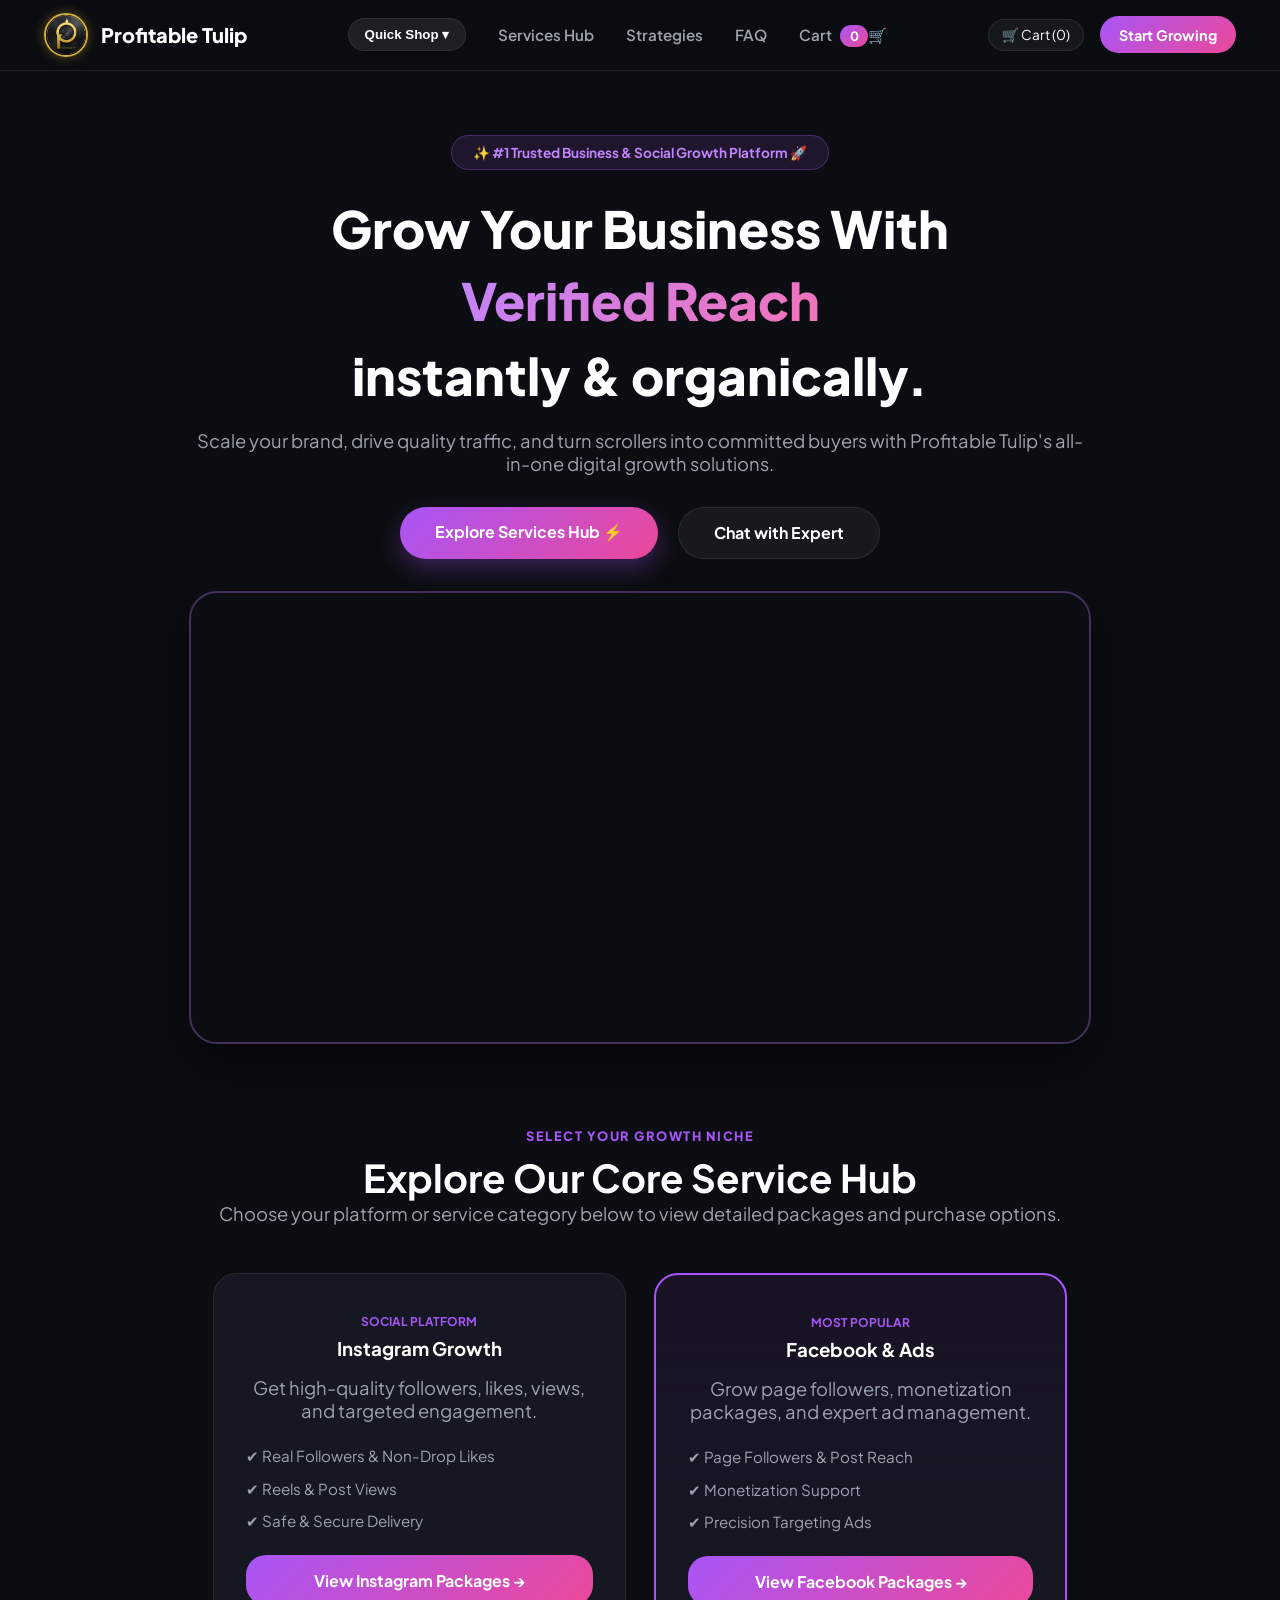
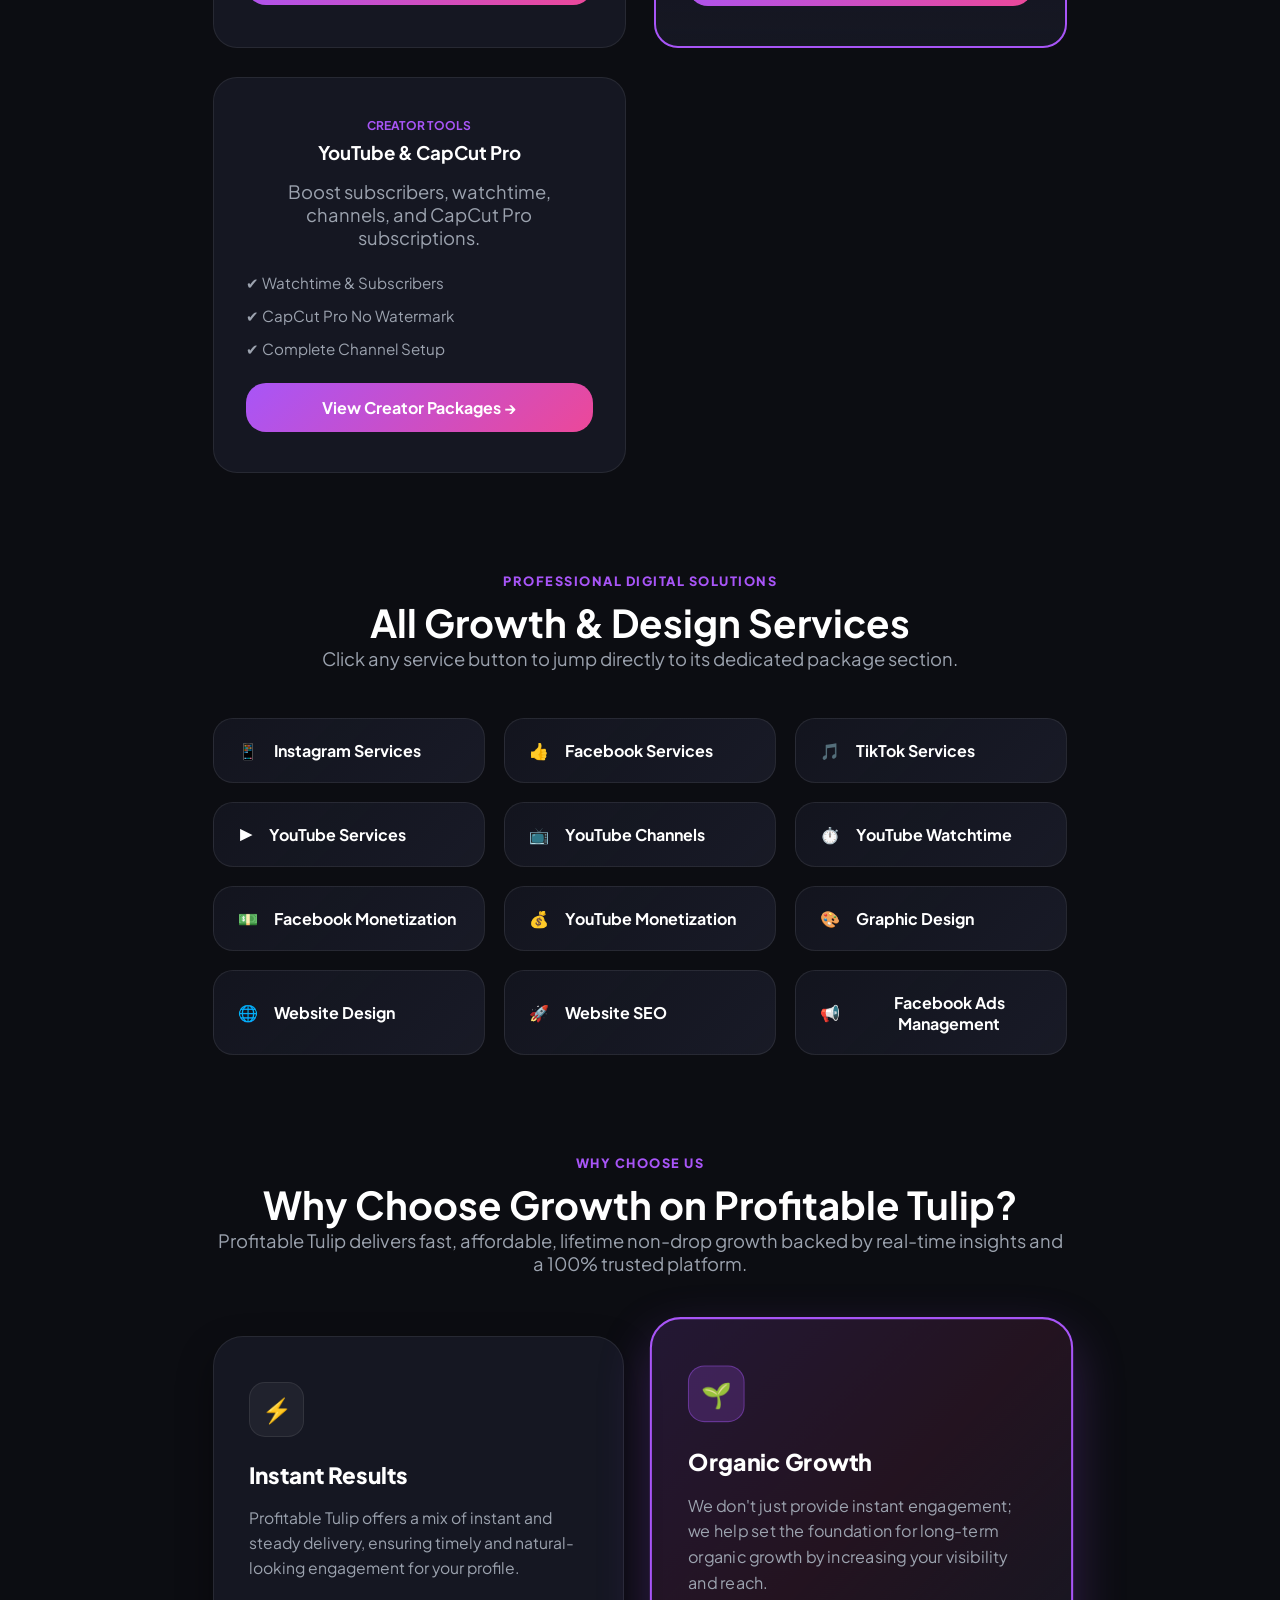
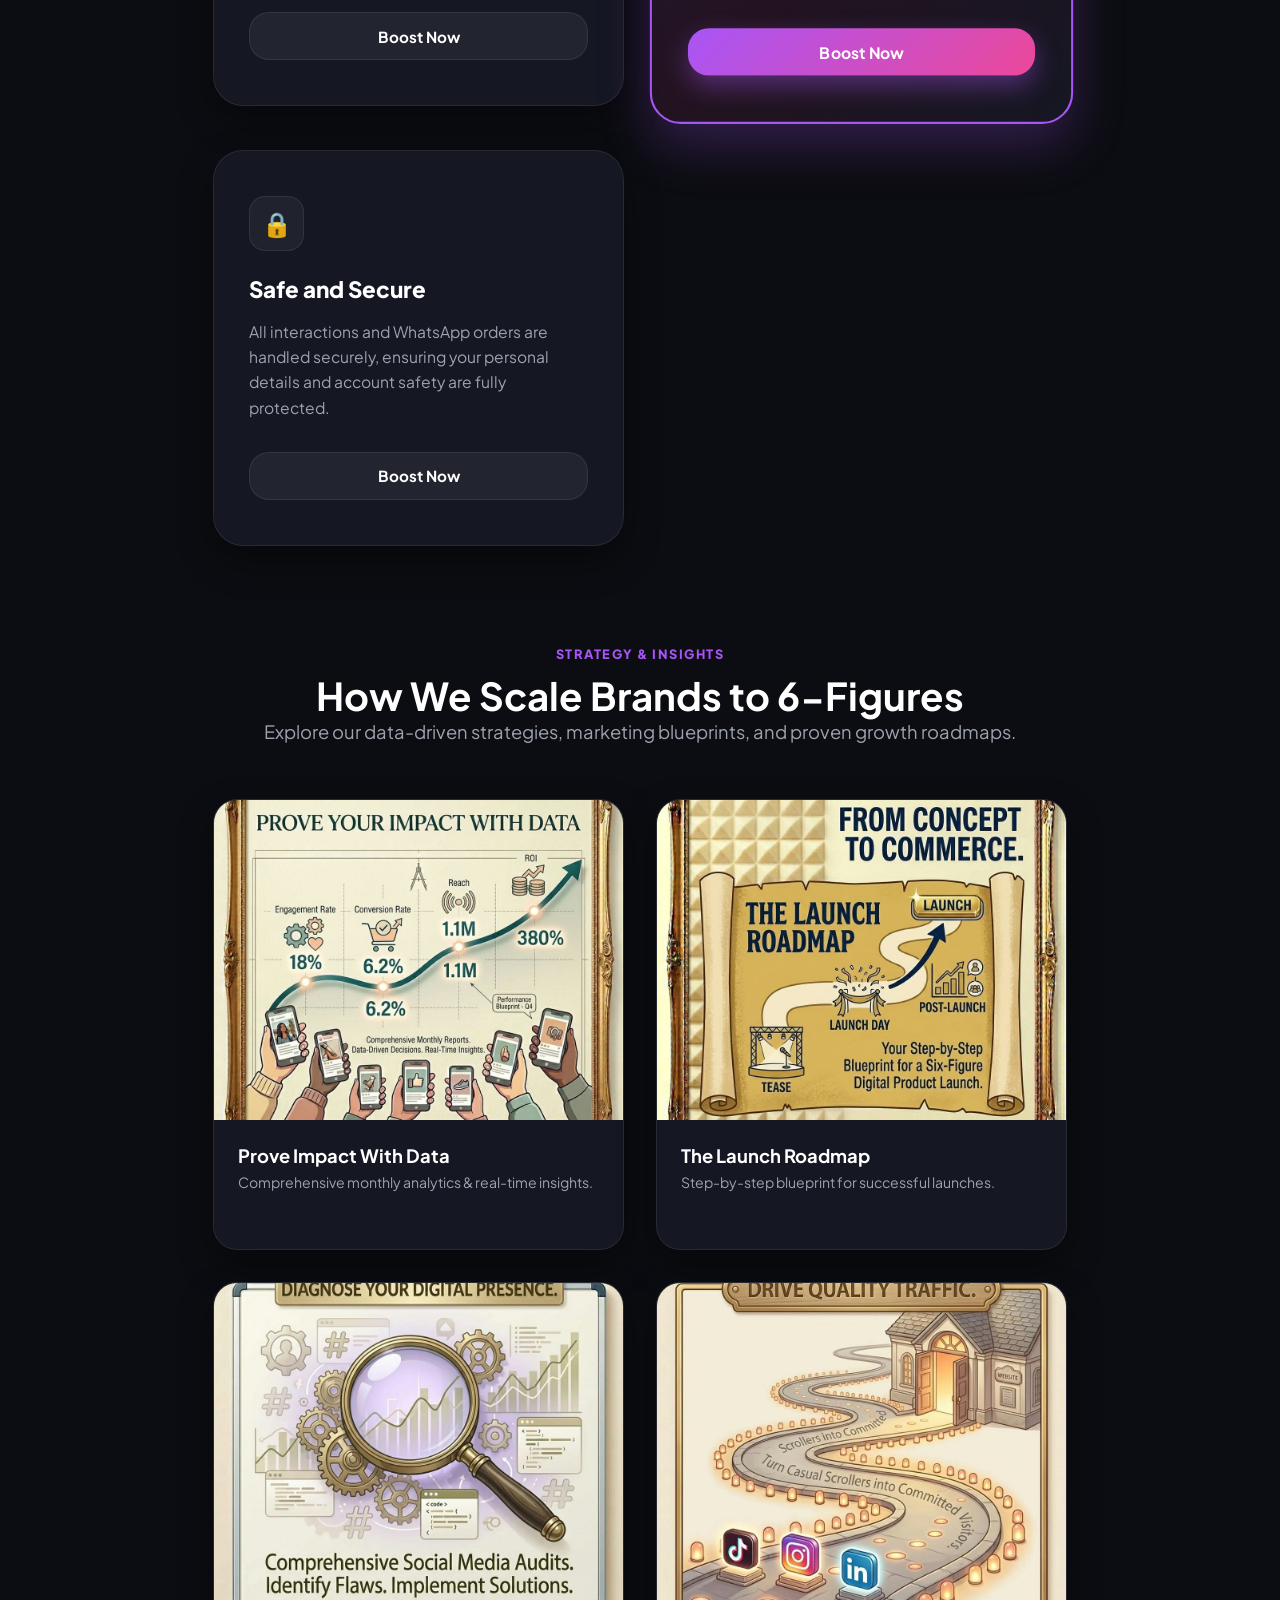
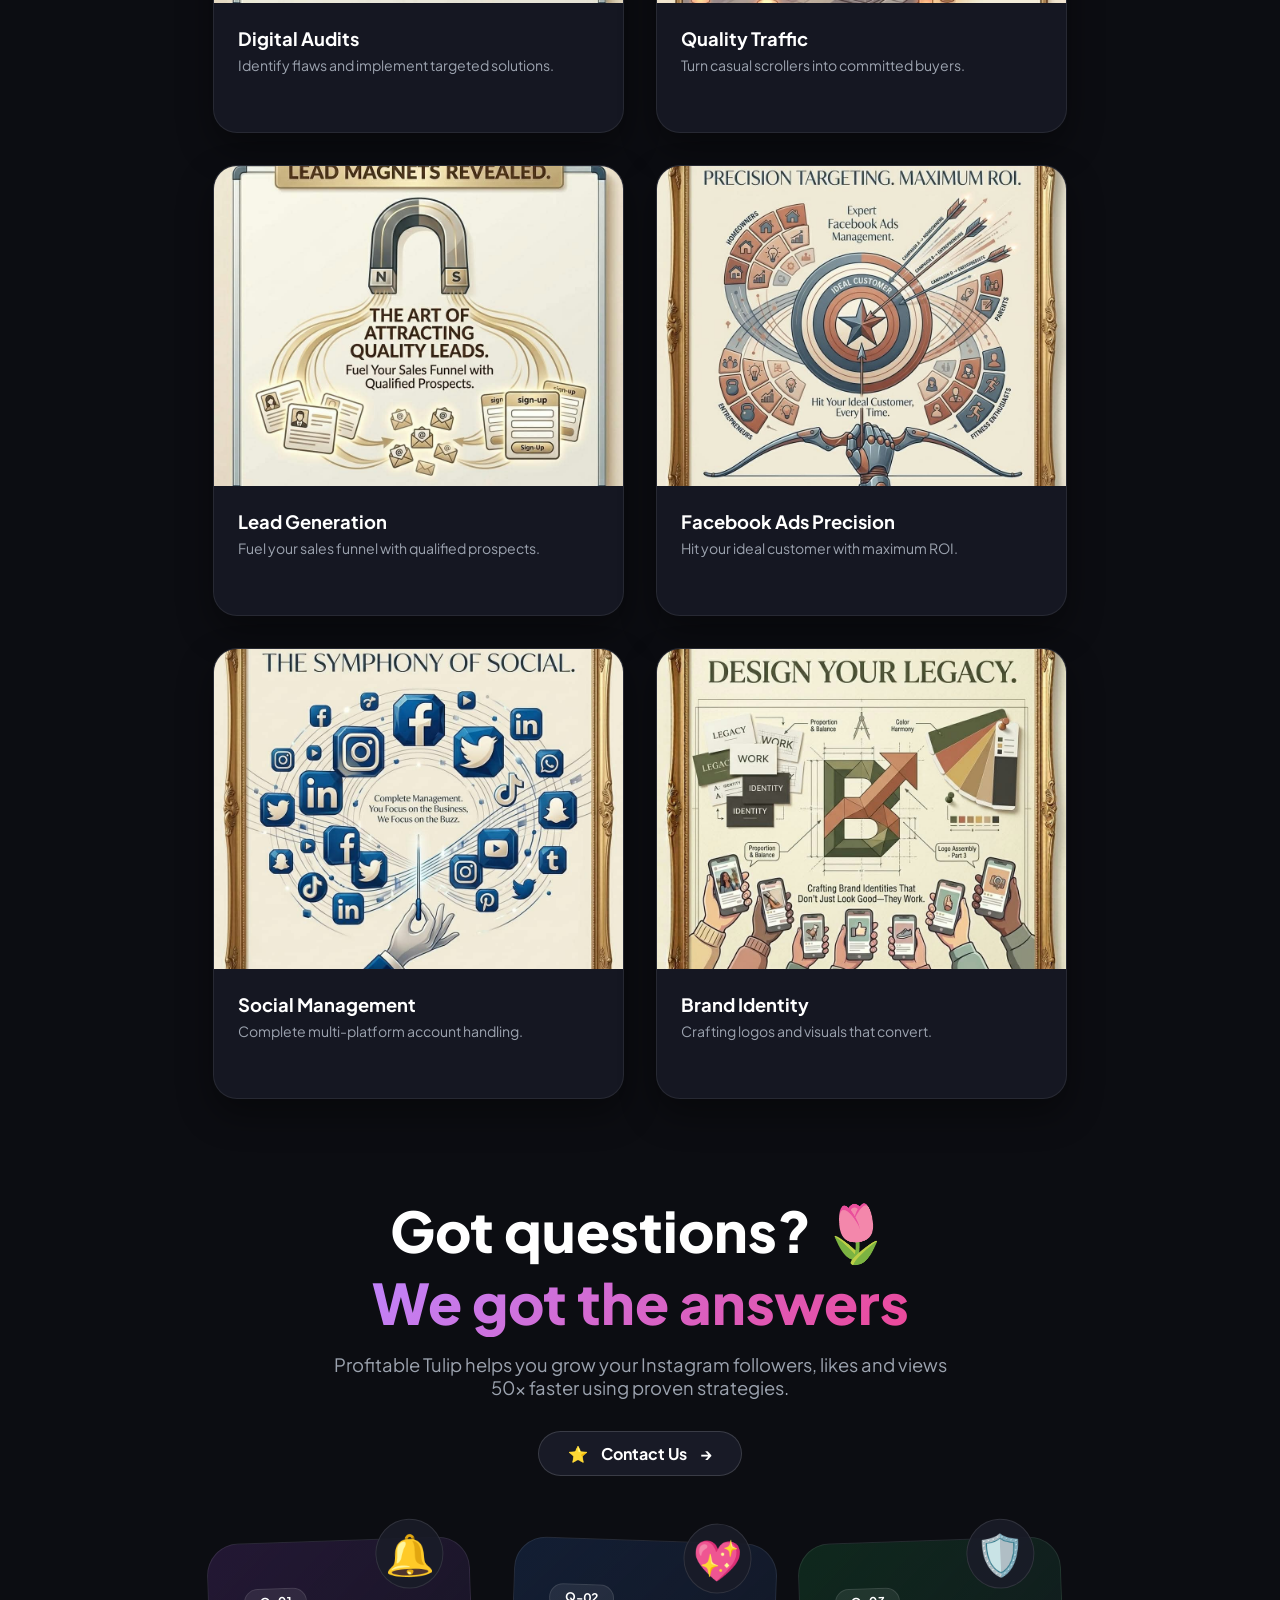
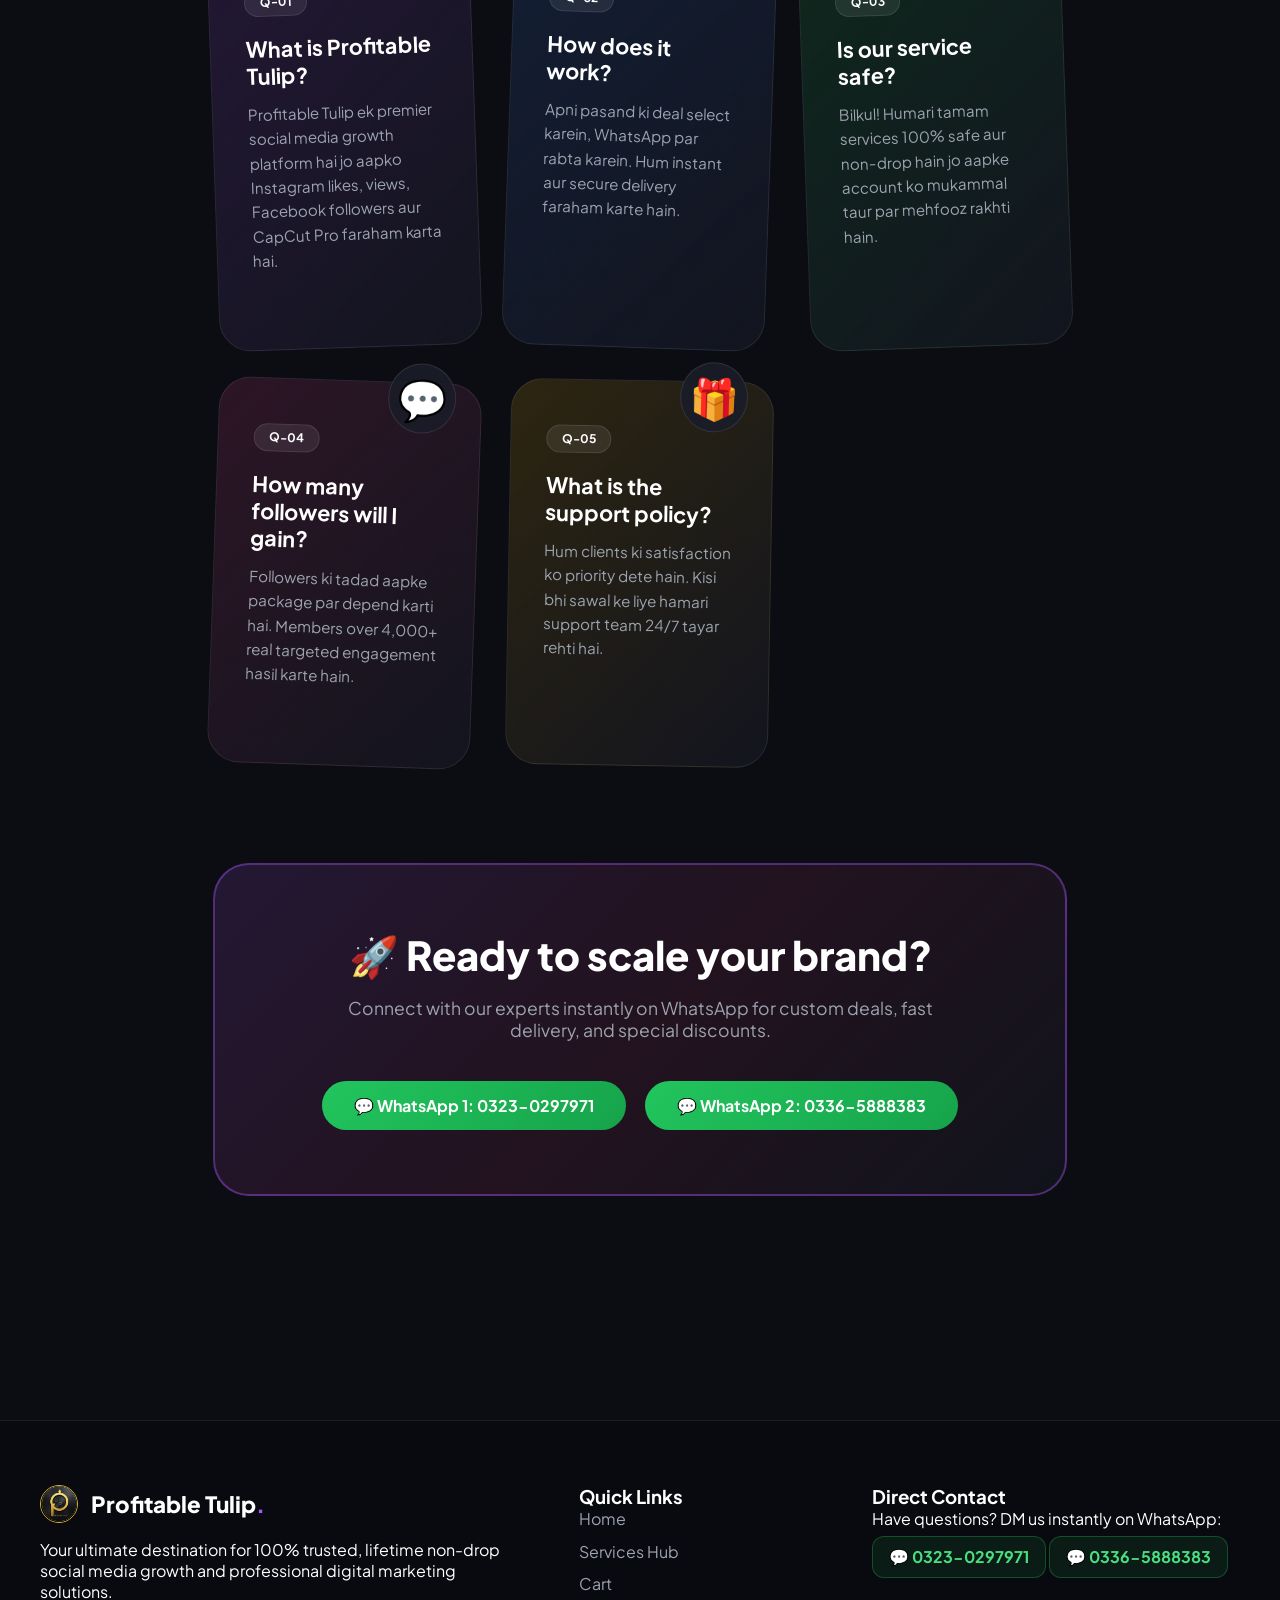
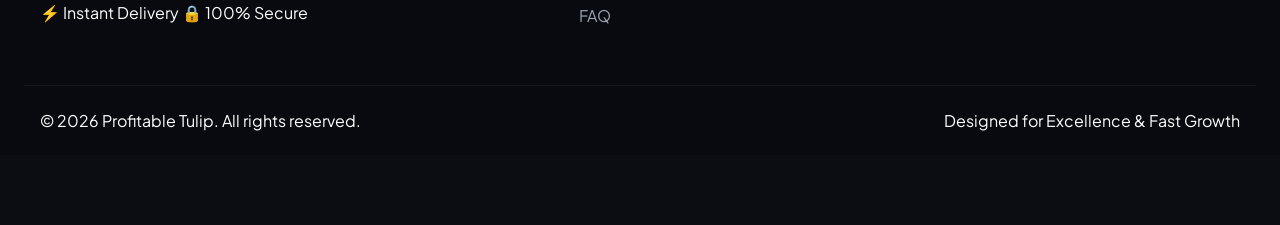
<file: index.html>
<!DOCTYPE html>
<html lang="en">
<head>
  <meta charset="UTF-8">
  <meta name="viewport" content="width=device-width, initial-scale=1.0">
  <title>Profitable Tulip | Boost Your Social Media Growth</title>
  <link rel="stylesheet" href="style.css">
  <link rel="preconnect" href="https://fonts.googleapis.com">
  <link rel="preconnect" href="https://fonts.gstatic.com" crossorigin>
  <link href="https://fonts.googleapis.com/css2?family=Plus+Jakarta+Sans:wght@400;500;600;700;800&display=swap" rel="stylesheet">
</head>
<body>

  <!-- Navigation -->
  <header>
    <nav class="nav-container">
      <a href="index.html" class="logo-link">
        <div class="logo">
          <!-- Exact Logo Image -->
          <img src="logo.png" alt="Profitable Tulip Logo" class="brand-logo-img">
          <h2>Profitable Tulip</h2>
        </div>
      </a>

      <!-- Mobile Menu Hamburger Button -->
      <button class="mobile-menu-btn" id="mobile-menu-toggle" aria-label="Toggle Navigation">
        <span></span>
        <span></span>
        <span></span>
      </button>

      <div class="nav-links" id="nav-menu">
        <div class="dropdown">
          <button class="dropbtn">Quick Shop ▾</button>
          <div class="dropdown-content">
            <a href="services.html" class="service-box"><span>📱</span> Instagram Services</a>
            <a href="services.html" class="service-box"><span>👍</span> Facebook Services</a>
            <a href="services.html" class="service-box"><span>🎵</span> TikTok Services</a>
            <a href="services.html" class="service-box"><span>▶️</span> YouTube Services</a>
          </div>
        </div>
        <a href="services.html">Services Hub</a>
        <a href="#poster-gallery">Strategies</a>
        <a href="#faq">FAQ</a>
        <a href="cart.html">Cart <span id="cart-counter" class="cart-count-badge">0</span>🛒</a>
        <a href="https://wa.me/923230297971" target="_blank" class="mobile-cta-btn">Start Growing ⚡</a>
      </div>

      <div class="header-actions">
        <a href="cart.html" class="rating-badge" style="text-decoration: none; color: #fff;">🛒 Cart (<span id="cart-counter-2">0</span>)</a>
        <a href="https://wa.me/923230297971" target="_blank" class="btn-primary">Start Growing</a>
      </div>
    </nav>
  </header>

  <main id="main">

    <!-- Hero Section -->
    <section class="hero-section">
      <div class="hero-content">
        <div class="hero-badge">✨ #1 Trusted Business & Social Growth Platform 🚀</div>
        
        <h1 class="hero-flip-title">
          <span class="title-top">Grow Your Business With</span>
          <div class="flip-container">
            <span class="flip-text active">Smart Strategies</span>
            <span class="flip-text">Verified Reach</span>
            <span class="flip-text">High-End Branding</span>
            <span class="flip-text">Expert Marketing</span>
          </div>
          <span class="title-bottom">instantly & organically.</span>
        </h1>

        <p>Scale your brand, drive quality traffic, and turn scrollers into committed buyers with Profitable Tulip's all-in-one digital growth solutions.</p>

        <div class="hero-cta-group">
          <a href="#services-category" class="btn-hero-primary">Explore Services Hub ⚡</a>
          <a href="https://wa.me/923230297971" target="_blank" class="btn-hero-secondary">Chat with Expert</a>
        </div>

        
          <div class="phone-mockup-card" style="padding: 0; overflow: hidden; background: transparent; border: 2px solid rgba(192, 132, 252, 0.3); box-shadow: 0 20px 40px rgba(0,0,0,0.5);">
            <video autoplay muted loop playsinline style="width: 100%; height: auto; display: block; border-radius: 16px;">
              <source src="animation.mp4" type="video/mp4">
              Your browser does not support the video tag.
            </video>
          </div>

         
    <!-- Interactive Services Category Hub -->
    <section id="services-category" class="pricing-section">
      <div class="section-header">
        <span class="sub-title">SELECT YOUR GROWTH NICHE</span>
        <h2>Explore Our Core Service Hub</h2>
        <p>Choose your platform or service category below to view detailed packages and purchase options.</p>
      </div>

      <div class="pricing-grid">
        <div class="price-card">
          <div class="card-tag">SOCIAL PLATFORM</div>
          <h3>Instagram Growth</h3>
          <p style="color: var(--text-gray); margin: 1rem 0;">Get high-quality followers, likes, views, and targeted engagement.</p>
          <ul style="text-align: left; margin: 1.5rem 0;">
            <li>✔ Real Followers & Non-Drop Likes</li>
            <li>✔ Reels & Post Views</li>
            <li>✔ Safe & Secure Delivery</li>
          </ul>
          <a href="services.html" class="card-btn primary">View Instagram Packages →</a>
        </div>

        <div class="price-card featured">
          <div class="card-tag popular">MOST POPULAR</div>
          <h3>Facebook & Ads</h3>
          <p style="color: var(--text-gray); margin: 1rem 0;">Grow page followers, monetization packages, and expert ad management.</p>
          <ul style="text-align: left; margin: 1.5rem 0;">
            <li>✔ Page Followers & Post Reach</li>
            <li>✔ Monetization Support</li>
            <li>✔ Precision Targeting Ads</li>
          </ul>
          <a href="services.html" class="card-btn primary">View Facebook Packages →</a>
        </div>

        <div class="price-card">
          <div class="card-tag">CREATOR TOOLS</div>
          <h3>YouTube & CapCut Pro</h3>
          <p style="color: var(--text-gray); margin: 1rem 0;">Boost subscribers, watchtime, channels, and CapCut Pro subscriptions.</p>
          <ul style="text-align: left; margin: 1.5rem 0;">
            <li>✔ Watchtime & Subscribers</li>
            <li>✔ CapCut Pro No Watermark</li>
            <li>✔ Complete Channel Setup</li>
          </ul>
          <a href="services.html" class="card-btn primary">View Creator Packages →</a>
        </div>
      </div>
    </section>

    <!-- Clickable All Services Navigation Section -->
    <section id="other-services" class="services-section-beautified">
      <div class="section-header">
        <span class="sub-title">PROFESSIONAL DIGITAL SOLUTIONS</span>
        <h2>All Growth & Design Services</h2>
        <p>Click any service button to jump directly to its dedicated package section.</p>
      </div>
      <div class="services-modern-grid">
        <a href="services.html" class="service-box"><span>📱</span> Instagram Services</a>
        <a href="services.html" class="service-box"><span>👍</span> Facebook Services</a>
        <a href="services.html" class="service-box"><span>🎵</span> TikTok Services</a>
        <a href="services.html" class="service-box"><span>▶️</span> YouTube Services</a>
        <a href="services.html" class="service-box"><span>📺</span> YouTube Channels</a>
        <a href="services.html" class="service-box"><span>⏱️</span> YouTube Watchtime</a>
        <a href="services.html" class="service-box"><span>💵</span> Facebook Monetization</a>
        <a href="services.html" class="service-box"><span>💰</span> YouTube Monetization</a>
        <a href="services.html" class="service-box"><span>🎨</span> Graphic Design</a>
        <a href="services.html" class="service-box"><span>🌐</span> Website Design</a>
        <a href="services.html" class="service-box"><span>🚀</span> Website SEO</a>
        <a href="services.html" class="service-box"><span>📢</span> Facebook Ads Management</a>
      </div>
    </section>

    <!-- Why Choose Profitable Tulip Section -->
    <section class="why-choose-section">
      <div class="section-header">
        <span class="sub-title">WHY CHOOSE US</span>
        <h2>Why Choose Growth on Profitable Tulip?</h2>
        <p>Profitable Tulip delivers fast, affordable, lifetime non-drop growth backed by real-time insights and a 100% trusted platform.</p>
      </div>

      <div class="why-choose-grid">
        <div class="why-card">
          <div class="why-icon-box">⚡</div>
          <h3>Instant Results</h3>
          <p>Profitable Tulip offers a mix of instant and steady delivery, ensuring timely and natural-looking engagement for your profile.</p>
          <a href="https://wa.me/923230297971" target="_blank" class="why-btn">Boost Now</a>
        </div>

        <div class="why-card featured-glow">
          <div class="why-icon-box highlight-icon">🌱</div>
          <h3>Organic Growth</h3>
          <p>We don't just provide instant engagement; we help set the foundation for long-term organic growth by increasing your visibility and reach.</p>
          <a href="https://wa.me/923230297971" target="_blank" class="why-btn primary-btn">Boost Now</a>
        </div>

        <div class="why-card">
          <div class="why-icon-box">🔒</div>
          <h3>Safe and Secure</h3>
          <p>All interactions and WhatsApp orders are handled securely, ensuring your personal details and account safety are fully protected.</p>
          <a href="https://wa.me/923230297971" target="_blank" class="why-btn">Boost Now</a>
        </div>
      </div>
    </section>

    <!-- Poster Gallery Showcase (All 8 Posters) -->
    <section id="poster-gallery" class="gallery-showcase-section">
      <div class="section-header">
        <span class="sub-title">STRATEGY & INSIGHTS</span>
        <h2>How We Scale Brands to 6-Figures</h2>
        <p>Explore our data-driven strategies, marketing blueprints, and proven growth roadmaps.</p>
      </div>

      <div class="poster-gallery-grid">
        <div class="poster-card">
          <div class="poster-img-wrapper"><img src="poster1.jpg" alt="Prove Impact With Data"></div>
          <div class="poster-info"><h3>Prove Impact With Data</h3><p>Comprehensive monthly analytics & real-time insights.</p></div>
        </div>

        <div class="poster-card">
          <div class="poster-img-wrapper"><img src="poster2.jpg" alt="The Launch Roadmap"></div>
          <div class="poster-info"><h3>The Launch Roadmap</h3><p>Step-by-step blueprint for successful launches.</p></div>
        </div>

        <div class="poster-card">
          <div class="poster-img-wrapper"><img src="poster3.jpg" alt="Digital Audits"></div>
          <div class="poster-info"><h3>Digital Audits</h3><p>Identify flaws and implement targeted solutions.</p></div>
        </div>

        <div class="poster-card">
          <div class="poster-img-wrapper"><img src="poster4.jpg" alt="Quality Traffic"></div>
          <div class="poster-info"><h3>Quality Traffic</h3><p>Turn casual scrollers into committed buyers.</p></div>
        </div>

        <div class="poster-card">
          <div class="poster-img-wrapper"><img src="poster5.jpg" alt="Lead Generation"></div>
          <div class="poster-info"><h3>Lead Generation</h3><p>Fuel your sales funnel with qualified prospects.</p></div>
        </div>

        <div class="poster-card">
          <div class="poster-img-wrapper"><img src="poster6.jpg" alt="Facebook Ads Precision"></div>
          <div class="poster-info"><h3>Facebook Ads Precision</h3><p>Hit your ideal customer with maximum ROI.</p></div>
        </div>

        <div class="poster-card">
          <div class="poster-img-wrapper"><img src="poster7.jpg" alt="Social Management"></div>
          <div class="poster-info"><h3>Social Management</h3><p>Complete multi-platform account handling.</p></div>
        </div>

        <div class="poster-card">
          <div class="poster-img-wrapper"><img src="poster8.jpg" alt="Brand Identity"></div>
          <div class="poster-info"><h3>Brand Identity</h3><p>Crafting logos and visuals that convert.</p></div>
        </div>
      </div>
    </section>

    <!-- FAQ Section -->
    <section id="faq" class="upgrow-faq-section">
      <div class="faq-main-header">
        <h2>Got questions? <span class="badge-icon">🌷</span><br>
          <span class="circled-text">We got the answers</span>
        </h2>
        <p>Profitable Tulip helps you grow your Instagram followers, likes and views 50x faster using proven strategies.</p>
        
        <div class="faq-contact-pill">
          <span class="star-icon">⭐</span>
          <span>Contact Us</span>
          <span class="arrow-icon">→</span>
        </div>
      </div>

      <div class="upgrow-cards-wrapper">
        <div class="upgrow-card card-rotate-left bg-light-purple">
          <div class="floating-badge-3d">🔔</div>
          <div class="q-pill">Q-01</div>
          <h3>What is Profitable Tulip?</h3>
          <p>Profitable Tulip ek premier social media growth platform hai jo aapko Instagram likes, views, Facebook followers aur CapCut Pro faraham karta hai.</p>
        </div>

        <div class="upgrow-card card-rotate-right bg-light-blue">
          <div class="floating-badge-3d">💖</div>
          <div class="q-pill">Q-02</div>
          <h3>How does it work?</h3>
          <p>Apni pasand ki deal select karein, WhatsApp par rabta karein. Hum instant aur secure delivery faraham karte hain.</p>
        </div>

        <div class="upgrow-card card-rotate-left bg-light-green">
          <div class="floating-badge-3d">🛡️</div>
          <div class="q-pill">Q-03</div>
          <h3>Is our service safe?</h3>
          <p>Bilkul! Humari tamam services 100% safe aur non-drop hain jo aapke account ko mukammal taur par mehfooz rakhti hain.</p>
        </div>

        <div class="upgrow-card card-rotate-right bg-light-pink">
          <div class="floating-badge-3d">💬</div>
          <div class="q-pill">Q-04</div>
          <h3>How many followers will I gain?</h3>
          <p>Followers ki tadad aapke package par depend karti hai. Members over 4,000+ real targeted engagement hasil karte hain.</p>
        </div>

        <div class="upgrow-card card-rotate-center bg-light-cream">
          <div class="floating-badge-3d">🎁</div>
          <div class="q-pill">Q-05</div>
          <h3>What is the support policy?</h3>
          <p>Hum clients ki satisfaction ko priority dete hain. Kisi bhi sawal ke liye hamari support team 24/7 tayar rehti hai.</p>
        </div>
      </div>
    </section>

    <!-- CTA Section -->
    <section class="cta-beautified-section">
      <div class="cta-beautified-card">
        <h2>🚀 Ready to scale your brand?</h2>
        <p>Connect with our experts instantly on WhatsApp for custom deals, fast delivery, and special discounts.</p>
        <div class="cta-buttons-flex">
          <a href="https://wa.me/923230297971" target="_blank" class="cta-whatsapp-pill">💬 WhatsApp 1: 0323-0297971</a>
          <a href="https://wa.me/923365888383" target="_blank" class="cta-whatsapp-pill">💬 WhatsApp 2: 0336-5888383</a>
        </div>
      </div>
    </section>
  </main>

  <!-- Footer -->
  <footer class="modern-footer">
    <div class="footer-container">
      <div class="footer-brand-col">
        <div class="footer-logo">
          <img src="logo.png" alt="Logo" class="footer-logo-img">
          <h2>Profitable Tulip<span class="dot">.</span></h2>
        </div>
        <p>Your ultimate destination for 100% trusted, lifetime non-drop social media growth and professional digital marketing solutions.</p>
        <div class="footer-social-badges">
          <span class="badge-tag">⚡ Instant Delivery</span>
          <span class="badge-tag">🔒 100% Secure</span>
        </div>
      </div>

      <div class="footer-links-col">
        <h3>Quick Links</h3>
        <ul>
          <li><a href="index.html">Home</a></li>
          <li><a href="services.html">Services Hub</a></li>
          <li><a href="cart.html">Cart</a></li>
          <li><a href="#faq">FAQ</a></li>
        </ul>
      </div>

      <div class="footer-contact-col">
        <h3>Direct Contact</h3>
        <p class="footer-desc">Have questions? DM us instantly on WhatsApp:</p>
        <div class="footer-whatsapp-box">
          <a href="https://wa.me/923230297971" target="_blank" class="footer-wa-link">💬 0323-0297971</a>
          <a href="https://wa.me/923365888383" target="_blank" class="footer-wa-link">💬 0336-5888383</a>
        </div>
      </div>
    </div>

    <div class="footer-bottom">
      <div class="footer-bottom-container">
        <p>&copy; 2026 Profitable Tulip. All rights reserved.</p>
        <p class="designer-credit">Designed for Excellence & Fast Growth</p>
      </div>
    </div>
  </footer>

  <script src="script.js"></script>
</body>
</html>
</file>
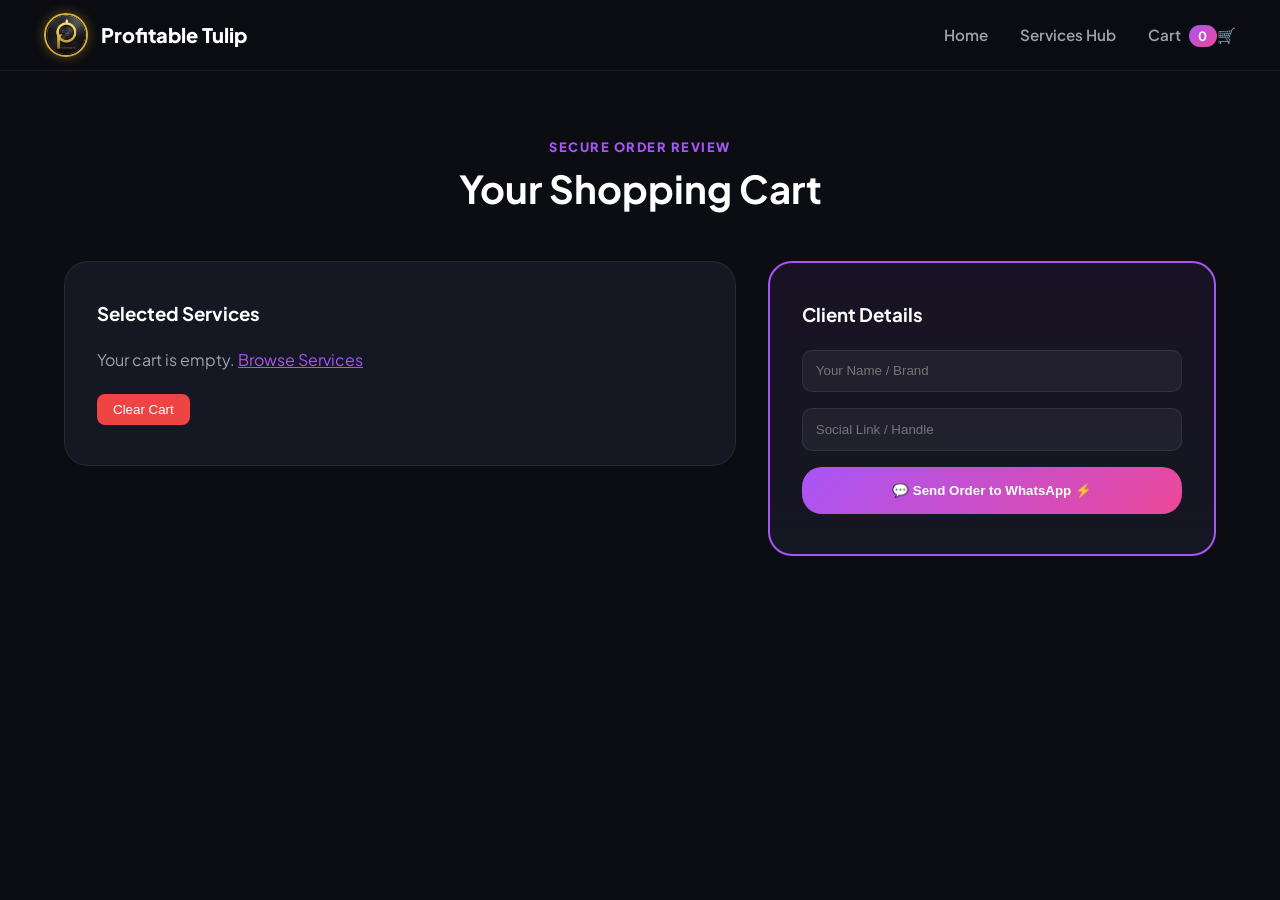
<file: cart.html>
<!DOCTYPE html>
<html lang="en">
<head>
  <meta charset="UTF-8">
  <meta name="viewport" content="width=device-width, initial-scale=1.0">
  <title>Shopping Cart & Checkout | Profitable Tulip</title>
  <link rel="stylesheet" href="style.css">
  <link href="https://fonts.googleapis.com/css2?family=Plus+Jakarta+Sans:wght@400;500;600;700;800&display=swap" rel="stylesheet">
</head>
<body>

  <!-- Navigation -->
  <header>
    <nav class="nav-container">
      <a href="index.html" class="logo-link">
        <div class="logo">
          <img src="logo.png" alt="Logo" class="brand-logo-img">
          <h2>Profitable Tulip</h2>
        </div>
      </a>
      <div class="nav-links" id="nav-menu">
        <a href="index.html">Home</a>
        <a href="services.html">Services Hub</a>
        <a href="cart.html" class="active">Cart <span id="cart-counter" class="cart-count-badge">0</span>🛒</a>
      </div>
    </nav>
  </header>

  <main id="main" style="max-width: 1200px; margin: 4rem auto; padding: 0 1.5rem;">
    <div class="section-header">
      <span class="sub-title">SECURE ORDER REVIEW</span>
      <h2>Your Shopping Cart</h2>
    </div>

    <div class="pricing-grid" style="grid-template-columns: 1.5fr 1fr; gap: 2rem; align-items: flex-start;">
      
      <!-- Cart Items List -->
      <div class="price-card" style="text-align: left;">
        <h3>Selected Services</h3>
        <div id="cart-items-container" style="margin: 1.5rem 0;">
          <!-- Dynamic JS will inject items here -->
        </div>
        <button onclick="clearCart()" style="background: #ef4444; color: #fff; border: none; padding: 0.5rem 1rem; border-radius: 8px; cursor: pointer;">Clear Cart</button>
      </div>

      <!-- Checkout Form -->
      <div class="price-card featured" style="text-align: left;">
        <h3>Client Details</h3>
        <form id="checkout-form" style="margin-top: 1.5rem; display: flex; flex-direction: column; gap: 1rem;">
          <input type="text" id="client-name" placeholder="Your Name / Brand" required style="background: rgba(255,255,255,0.05); border: 1px solid var(--border-light); padding: 0.8rem; border-radius: 10px; color: #fff; outline: none;">
          <input type="text" id="client-handle" placeholder="Social Link / Handle" required style="background: rgba(255,255,255,0.05); border: 1px solid var(--border-light); padding: 0.8rem; border-radius: 10px; color: #fff; outline: none;">
          
          <button type="button" onclick="checkoutWhatsApp()" class="card-btn primary" style="padding: 1rem; cursor: pointer; border: none; width: 100%;">
            💬 Send Order to WhatsApp ⚡
          </button>
        </form>
      </div>

    </div>
  </main>

  <script src="script.js"></script>
</body>
</html>
</file>
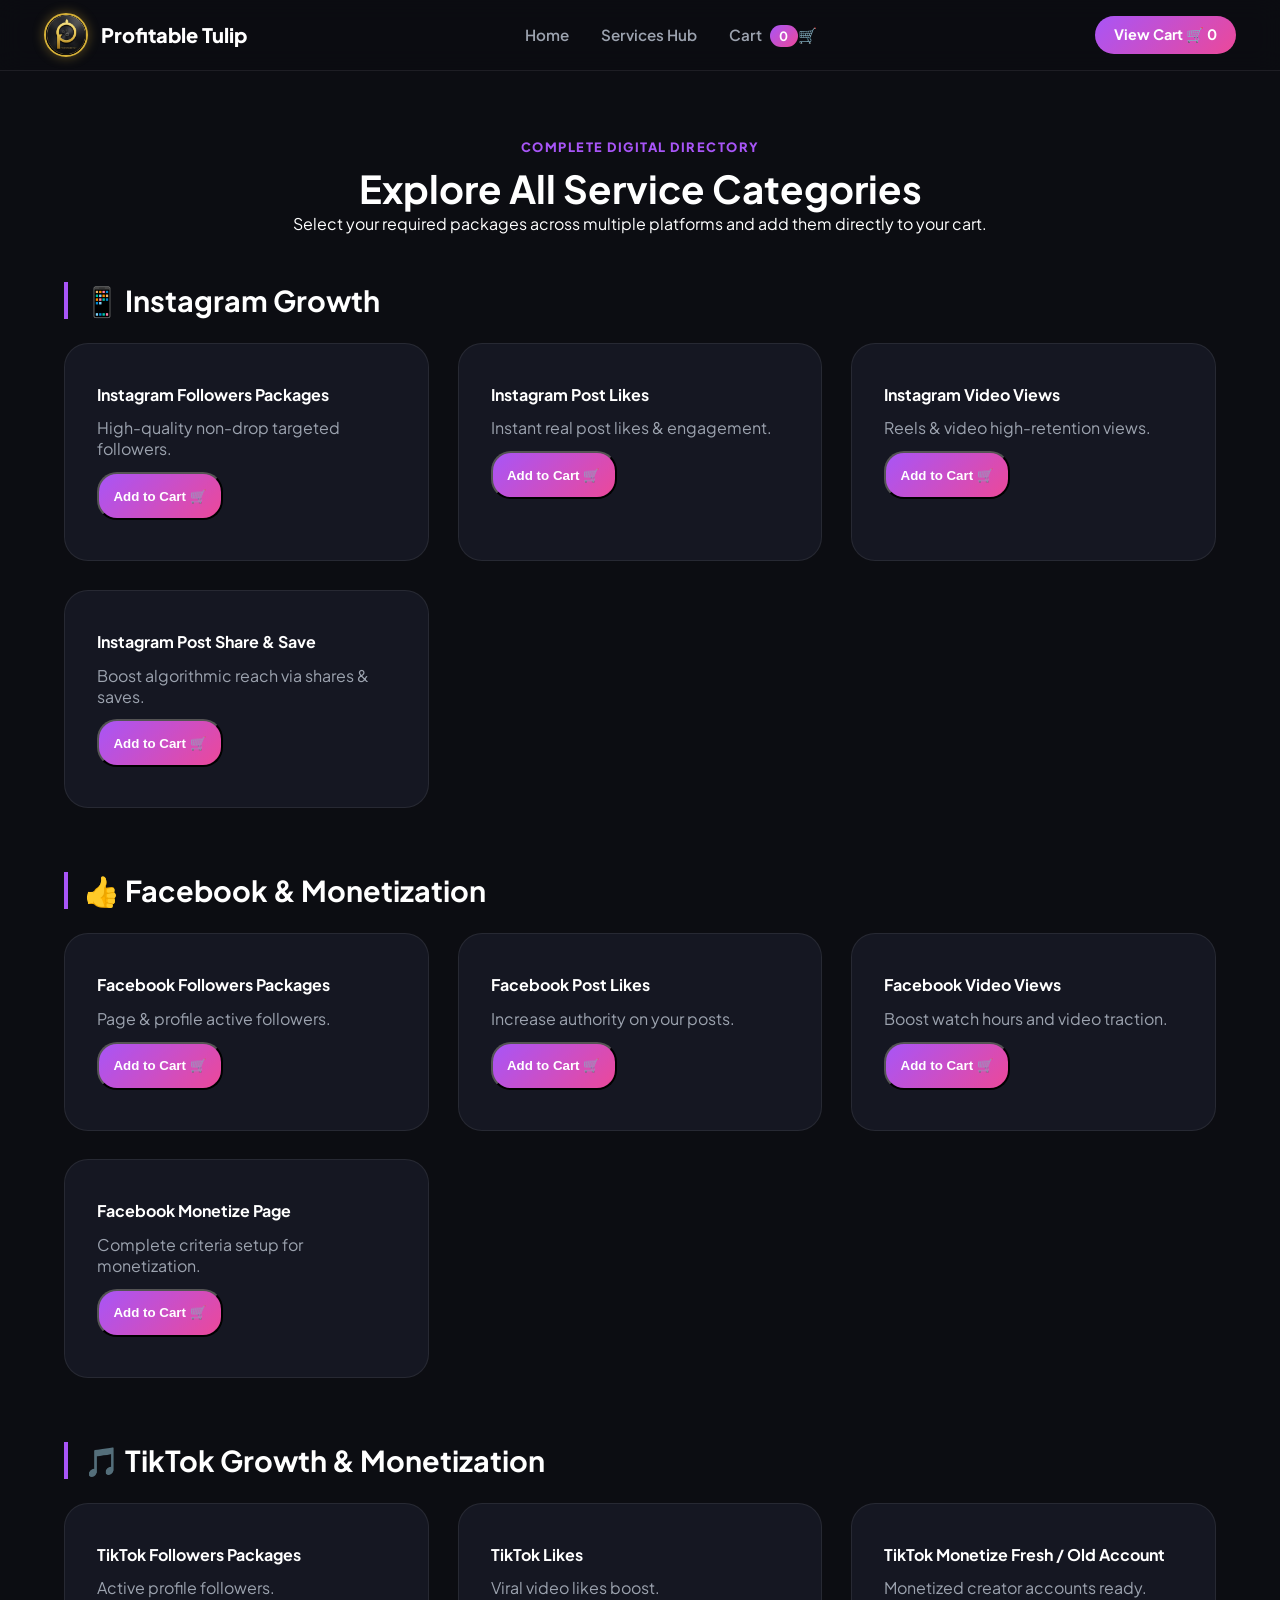
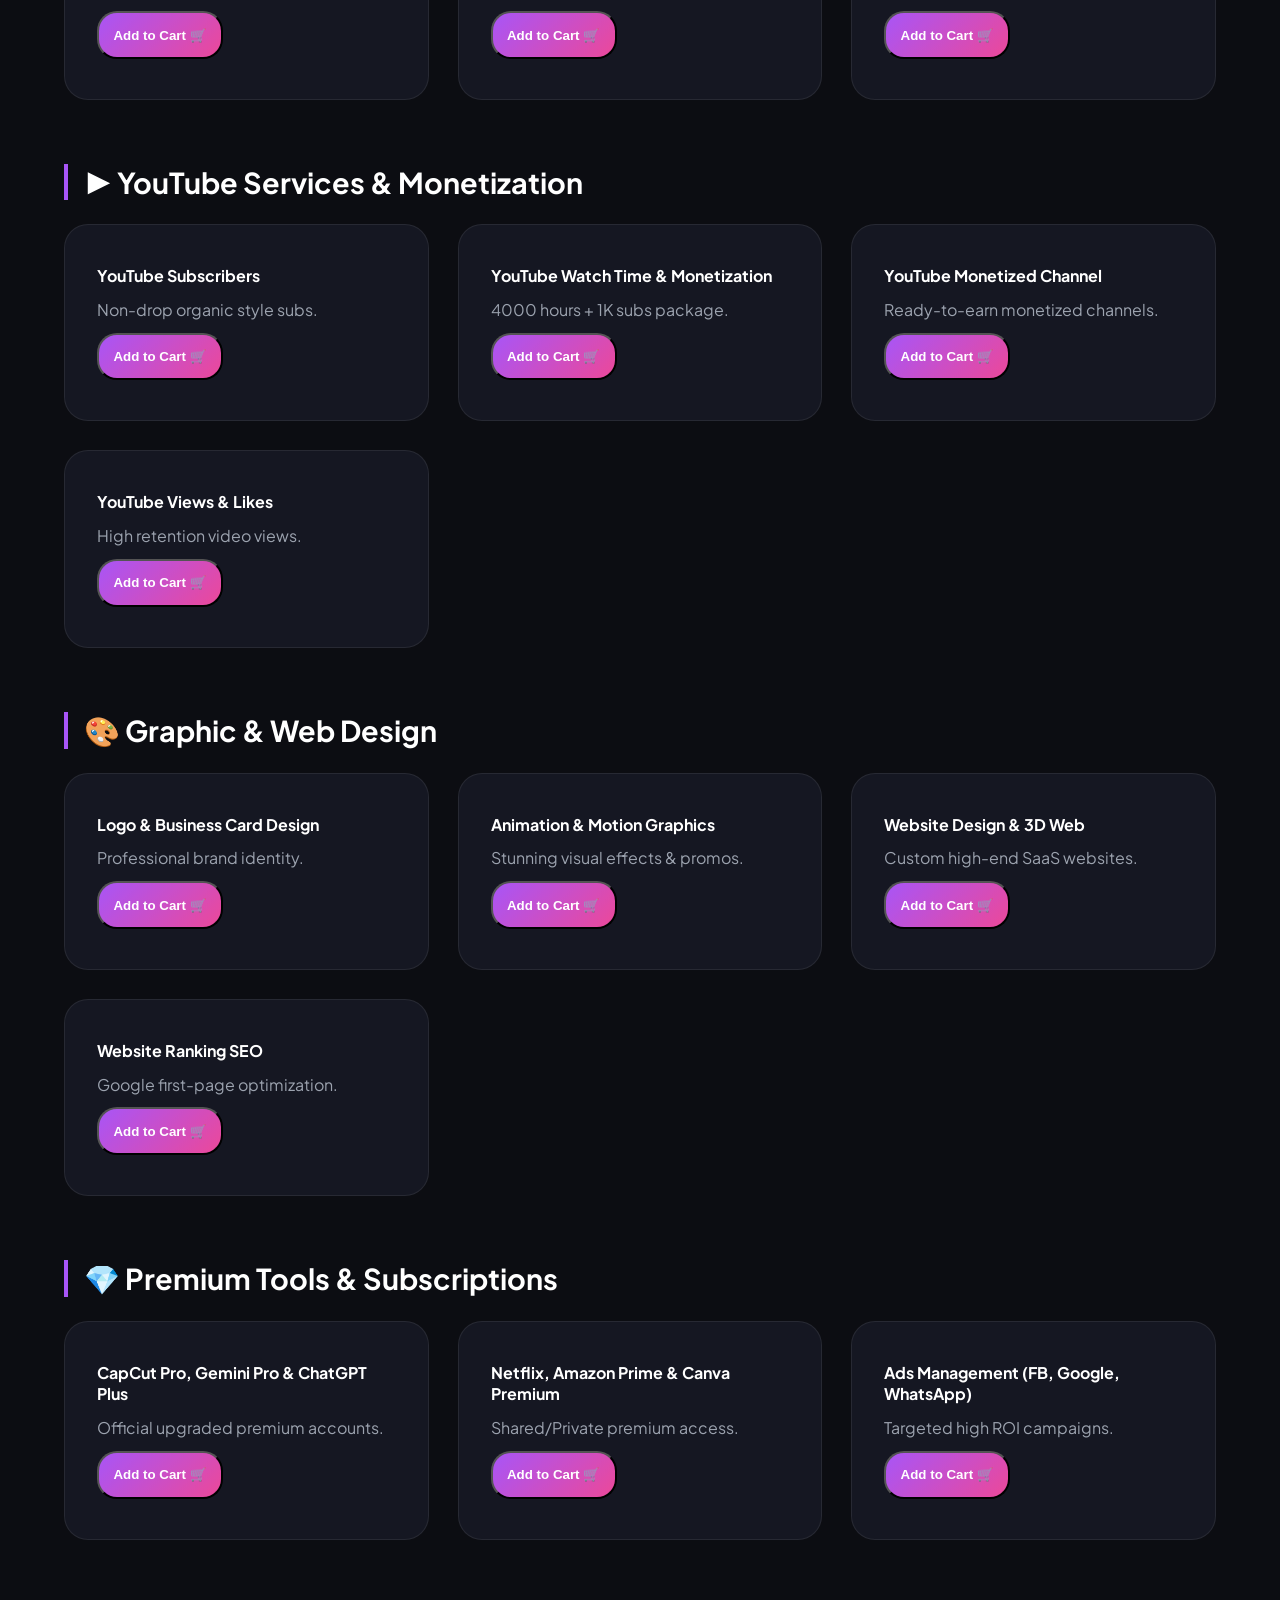
<file: services.html>
<!DOCTYPE html>
<html lang="en">
<head>
  <meta charset="UTF-8">
  <meta name="viewport" content="width=device-width, initial-scale=1.0">
  <title>All Categories & Services | Profitable Tulip</title>
  <link rel="stylesheet" href="style.css">
  <link href="https://fonts.googleapis.com/css2?family=Plus+Jakarta+Sans:wght@400;500;600;700;800&display=swap" rel="stylesheet">
</head>
<body>

  <!-- Navigation -->
  <header>
    <nav class="nav-container">
      <a href="index.html" class="logo-link">
        <div class="logo">
          <img src="logo.png" alt="Logo" class="brand-logo-img">
          <h2>Profitable Tulip</h2>
        </div>
      </a>
      <div class="nav-links" id="nav-menu">
        <a href="index.html">Home</a>
        <a href="services.html" class="active">Services Hub</a>
        <a href="cart.html">Cart <span id="cart-counter" class="cart-count-badge">0</span>🛒</a>
      </div>
      <div class="header-actions">
        <a href="cart.html" class="btn-primary">View Cart 🛒 <span id="cart-counter-2">0</span></a>
      </div>
    </nav>
  </header>

  <main id="main" style="max-width: 1200px; margin: 4rem auto; padding: 0 1.5rem;">
    <div class="section-header">
      <span class="sub-title">COMPLETE DIGITAL DIRECTORY</span>
      <h2>Explore All Service Categories</h2>
      <p>Select your required packages across multiple platforms and add them directly to your cart.</p>
    </div>

    <!-- Category 1: Instagram -->
    <div class="category-block">
      <h3 class="category-title">📱 Instagram Growth</h3>
      <div class="pricing-grid">
        <div class="price-card">
          <h4>Instagram Followers Packages</h4>
          <p style="color: var(--text-gray); margin: 0.8rem 0;">High-quality non-drop targeted followers.</p>
          <button onclick="addToCart('Instagram Followers Packages')" class="card-btn primary">Add to Cart 🛒</button>
        </div>
        <div class="price-card">
          <h4>Instagram Post Likes</h4>
          <p style="color: var(--text-gray); margin: 0.8rem 0;">Instant real post likes & engagement.</p>
          <button onclick="addToCart('Instagram Post Likes')" class="card-btn primary">Add to Cart 🛒</button>
        </div>
        <div class="price-card">
          <h4>Instagram Video Views</h4>
          <p style="color: var(--text-gray); margin: 0.8rem 0;">Reels & video high-retention views.</p>
          <button onclick="addToCart('Instagram Video Views')" class="card-btn primary">Add to Cart 🛒</button>
        </div>
        <div class="price-card">
          <h4>Instagram Post Share & Save</h4>
          <p style="color: var(--text-gray); margin: 0.8rem 0;">Boost algorithmic reach via shares & saves.</p>
          <button onclick="addToCart('Instagram Post Share & Save')" class="card-btn primary">Add to Cart 🛒</button>
        </div>
      </div>
    </div>

    <!-- Category 2: Facebook -->
    <div class="category-block">
      <h3 class="category-title">👍 Facebook & Monetization</h3>
      <div class="pricing-grid">
        <div class="price-card">
          <h4>Facebook Followers Packages</h4>
          <p style="color: var(--text-gray); margin: 0.8rem 0;">Page & profile active followers.</p>
          <button onclick="addToCart('Facebook Followers Packages')" class="card-btn primary">Add to Cart 🛒</button>
        </div>
        <div class="price-card">
          <h4>Facebook Post Likes</h4>
          <p style="color: var(--text-gray); margin: 0.8rem 0;">Increase authority on your posts.</p>
          <button onclick="addToCart('Facebook Post Likes')" class="card-btn primary">Add to Cart 🛒</button>
        </div>
        <div class="price-card">
          <h4>Facebook Video Views</h4>
          <p style="color: var(--text-gray); margin: 0.8rem 0;">Boost watch hours and video traction.</p>
          <button onclick="addToCart('Facebook Video Views')" class="card-btn primary">Add to Cart 🛒</button>
        </div>
        <div class="price-card">
          <h4>Facebook Monetize Page</h4>
          <p style="color: var(--text-gray); margin: 0.8rem 0;">Complete criteria setup for monetization.</p>
          <button onclick="addToCart('Facebook Monetize Page')" class="card-btn primary">Add to Cart 🛒</button>
        </div>
      </div>
    </div>

    <!-- Category 3: TikTok -->
    <div class="category-block">
      <h3 class="category-title">🎵 TikTok Growth & Monetization</h3>
      <div class="pricing-grid">
        <div class="price-card">
          <h4>TikTok Followers Packages</h4>
          <p style="color: var(--text-gray); margin: 0.8rem 0;">Active profile followers.</p>
          <button onclick="addToCart('TikTok Followers Packages')" class="card-btn primary">Add to Cart 🛒</button>
        </div>
        <div class="price-card">
          <h4>TikTok Likes</h4>
          <p style="color: var(--text-gray); margin: 0.8rem 0;">Viral video likes boost.</p>
          <button onclick="addToCart('TikTok Likes')" class="card-btn primary">Add to Cart 🛒</button>
        </div>
        <div class="price-card">
          <h4>TikTok Monetize Fresh / Old Account</h4>
          <p style="color: var(--text-gray); margin: 0.8rem 0;">Monetized creator accounts ready.</p>
          <button onclick="addToCart('TikTok Monetized Account')" class="card-btn primary">Add to Cart 🛒</button>
        </div>
      </div>
    </div>

    <!-- Category 4: YouTube -->
    <div class="category-block">
      <h3 class="category-title">▶️ YouTube Services & Monetization</h3>
      <div class="pricing-grid">
        <div class="price-card">
          <h4>YouTube Subscribers</h4>
          <p style="color: var(--text-gray); margin: 0.8rem 0;">Non-drop organic style subs.</p>
          <button onclick="addToCart('YouTube Subscribers')" class="card-btn primary">Add to Cart 🛒</button>
        </div>
        <div class="price-card">
          <h4>YouTube Watch Time & Monetization</h4>
          <p style="color: var(--text-gray); margin: 0.8rem 0;">4000 hours + 1K subs package.</p>
          <button onclick="addToCart('YouTube Monetization Package')" class="card-btn primary">Add to Cart 🛒</button>
        </div>
        <div class="price-card">
          <h4>YouTube Monetized Channel</h4>
          <p style="color: var(--text-gray); margin: 0.8rem 0;">Ready-to-earn monetized channels.</p>
          <button onclick="addToCart('YouTube Monetized Channel')" class="card-btn primary">Add to Cart 🛒</button>
        </div>
        <div class="price-card">
          <h4>YouTube Views & Likes</h4>
          <p style="color: var(--text-gray); margin: 0.8rem 0;">High retention video views.</p>
          <button onclick="addToCart('YouTube Views & Likes')" class="card-btn primary">Add to Cart 🛒</button>
        </div>
      </div>
    </div>

    <!-- Category 5: Design & Web -->
    <div class="category-block">
      <h3 class="category-title">🎨 Graphic & Web Design</h3>
      <div class="pricing-grid">
        <div class="price-card">
          <h4>Logo & Business Card Design</h4>
          <p style="color: var(--text-gray); margin: 0.8rem 0;">Professional brand identity.</p>
          <button onclick="addToCart('Logo & Business Card Design')" class="card-btn primary">Add to Cart 🛒</button>
        </div>
        <div class="price-card">
          <h4>Animation & Motion Graphics</h4>
          <p style="color: var(--text-gray); margin: 0.8rem 0;">Stunning visual effects & promos.</p>
          <button onclick="addToCart('Animation & Motion Graphics')" class="card-btn primary">Add to Cart 🛒</button>
        </div>
        <div class="price-card">
          <h4>Website Design & 3D Web</h4>
          <p style="color: var(--text-gray); margin: 0.8rem 0;">Custom high-end SaaS websites.</p>
          <button onclick="addToCart('Website Design & 3D Web')" class="card-btn primary">Add to Cart 🛒</button>
        </div>
        <div class="price-card">
          <h4>Website Ranking SEO</h4>
          <p style="color: var(--text-gray); margin: 0.8rem 0;">Google first-page optimization.</p>
          <button onclick="addToCart('Website Ranking SEO')" class="card-btn primary">Add to Cart 🛒</button>
        </div>
      </div>
    </div>

    <!-- Category 6: Tools & Subs -->
    <div class="category-block">
      <h3 class="category-title">💎 Premium Tools & Subscriptions</h3>
      <div class="pricing-grid">
        <div class="price-card">
          <h4>CapCut Pro, Gemini Pro & ChatGPT Plus</h4>
          <p style="color: var(--text-gray); margin: 0.8rem 0;">Official upgraded premium accounts.</p>
          <button onclick="addToCart('AI & Video Editing Premium Tools')" class="card-btn primary">Add to Cart 🛒</button>
        </div>
        <div class="price-card">
          <h4>Netflix, Amazon Prime & Canva Premium</h4>
          <p style="color: var(--text-gray); margin: 0.8rem 0;">Shared/Private premium access.</p>
          <button onclick="addToCart('Streaming & Canva Premium')" class="card-btn primary">Add to Cart 🛒</button>
        </div>
        <div class="price-card">
          <h4>Ads Management (FB, Google, WhatsApp)</h4>
          <p style="color: var(--text-gray); margin: 0.8rem 0;">Targeted high ROI campaigns.</p>
          <button onclick="addToCart('Ads Marketing Management')" class="card-btn primary">Add to Cart 🛒</button>
        </div>
      </div>
    </div>

  </main>

  <script src="script.js"></script>
</body>
</html>
</file>
<file: style.css>
:root {
  --bg-main: #0c0d12;
  --bg-card: #151722;
  --primary-glow: #a855f7;
  --pink-glow: #ec4899;
  --gold-primary: #d4af37;
  --gold-glow: #facc15;
  --text-white: #ffffff;
  --text-gray: #9ca3af;
  --border-light: rgba(255, 255, 255, 0.08);
}

* {
  margin: 0;
  padding: 0;
  box-sizing: border-box;
}

body {
  font-family: 'Plus Jakarta Sans', sans-serif;
  background-color: var(--bg-main);
  color: var(--text-white);
  padding-bottom: 70px;
  overflow-x: hidden;
}

/* Header & Navbar */
header {
  position: sticky;
  top: 0;
  z-index: 1000;
  background: rgba(12, 13, 18, 0.92);
  backdrop-filter: blur(12px);
  border-bottom: 1px solid var(--border-light);
}

.nav-container {
  max-width: 1240px;
  margin: 0 auto;
  padding: 0.8rem 1.5rem;
  display: flex;
  align-items: center;
  justify-content: space-between;
}

.logo-link { text-decoration: none; }
.logo { display: flex; align-items: center; gap: 0.8rem; }
.logo h2 { font-size: 1.25rem; font-weight: 800; color: #fff; }

/* Gold Circle Logo Styling */
.gold-circle-logo {
  width: 44px;
  height: 44px;
  border-radius: 50%;
  background: radial-gradient(circle, #2a2208 0%, #0d0b03 100%);
  border: 2px solid var(--gold-primary);
  box-shadow: 0 0 12px rgba(212, 175, 55, 0.4);
  display: flex;
  align-items: center;
  justify-content: center;
  position: relative;
  flex-shrink: 0;
}

.gold-circle-logo.mini {
  width: 36px;
  height: 36px;
  border-width: 1.5px;
}

.logo-inner-badge {
  display: flex;
  align-items: center;
  justify-content: center;
  position: relative;
}

.logo-arrow {
  position: absolute;
  top: -12px;
  color: var(--gold-glow);
  font-size: 0.75rem;
  font-weight: 900;
}

.logo-p-symbol {
  font-family: 'Plus Jakarta Sans', sans-serif;
  font-weight: 900;
  font-size: 1.3rem;
  background: linear-gradient(135deg, #ffe58f, #d4af37);
  -webkit-background-clip: text;
  -webkit-text-fill-color: transparent;
  line-height: 1;
}

.social-mini-icons {
  position: absolute;
  display: flex;
  gap: 1px;
  font-size: 0.4rem;
  opacity: 0.8;
  bottom: -6px;
}

/* Nav Links & Desktop Actions */
.nav-links {
  display: flex;
  align-items: center;
  gap: 2rem;
}

.nav-links a {
  color: var(--text-gray);
  text-decoration: none;
  font-weight: 600;
  font-size: 0.95rem;
  transition: 0.2s;
}

.nav-links a:hover { color: #fff; }

.mobile-cta-btn { display: none; }

.dropdown { position: relative; display: inline-block; }
.dropbtn {
  background: rgba(255, 255, 255, 0.08);
  color: #fff;
  padding: 0.5rem 1rem;
  border-radius: 20px;
  border: 1px solid var(--border-light);
  font-weight: 600;
  cursor: pointer;
}
.dropdown-content {
  display: none;
  position: absolute;
  background-color: #1a1c29;
  min-width: 200px;
  border-radius: 16px;
  padding: 0.8rem;
  box-shadow: 0 10px 30px rgba(0,0,0,0.5);
  border: 1px solid var(--border-light);
  top: 100%;
  left: 0;
  z-index: 100;
}
.dropdown:hover .dropdown-content { display: block; }
.dropdown-content a {
  padding: 0.6rem 0.8rem;
  display: block;
  border-radius: 8px;
  color: var(--text-gray);
  text-decoration: none;
}
.dropdown-content a:hover { background: rgba(255, 255, 255, 0.05); color: #fff; }

.header-actions { display: flex; align-items: center; gap: 1rem; }
.rating-badge {
  background: rgba(255, 255, 255, 0.05);
  border: 1px solid var(--border-light);
  padding: 0.4rem 0.8rem;
  border-radius: 20px;
  font-size: 0.85rem;
}
.btn-primary {
  background: linear-gradient(135deg, var(--primary-glow), var(--pink-glow));
  color: #fff;
  padding: 0.6rem 1.2rem;
  border-radius: 20px;
  text-decoration: none;
  font-weight: 700;
  font-size: 0.9rem;
}

/* Mobile Hamburger Toggle Button */
.mobile-menu-btn {
  display: none;
  background: transparent;
  border: none;
  cursor: pointer;
  flex-direction: column;
  gap: 5px;
  padding: 5px;
  z-index: 1001;
}

.mobile-menu-btn span {
  width: 25px;
  height: 3px;
  background-color: var(--text-white);
  border-radius: 2px;
  transition: all 0.3s ease;
}

.mobile-menu-btn.active span:nth-child(1) { transform: translateY(8px) rotate(45deg); }
.mobile-menu-btn.active span:nth-child(2) { opacity: 0; }
.mobile-menu-btn.active span:nth-child(3) { transform: translateY(-8px) rotate(-45deg); }

/* --- Hero Title & Flip Container Fix --- */
.hero-section {
  padding: 4rem 1.5rem 3rem;
  text-align: center;
  max-width: 950px;
  margin: 0 auto;
}

.hero-badge {
  display: inline-block;
  background: rgba(168, 85, 247, 0.12);
  color: #c084fc;
  border: 1px solid rgba(168, 85, 247, 0.3);
  padding: 0.5rem 1.3rem;
  border-radius: 30px;
  font-size: 0.85rem;
  font-weight: 700;
  margin-bottom: 1.5rem;
}

.hero-flip-title {
  font-size: 3.2rem;
  font-weight: 800;
  line-height: 1.35;
  color: #fff;
  margin-bottom: 1.2rem;
  display: flex;
  flex-direction: column;
  align-items: center;
  justify-content: center;
  width: 100%;
}

.title-top, .title-bottom {
  display: block;
  white-space: normal;
}

.flip-container {
  display: block;
  position: relative;
  height: 1.4em;
  width: 100%;
  max-width: 600px;
  margin: 0.2rem auto;
  overflow: visible;
}

.flip-wrapper {
  display: inline-block;
  position: relative;
  color: #c084fc;
  min-width: 340px;
  text-align: left;
  vertical-align: bottom;
  height: 1.3em;
  overflow: visible;
}

.flip-text {
  position: absolute;
  left: 50%;
  top: 0;
  transform: translate(-50%, 25px);
  opacity: 0;
  visibility: hidden;
  transition: opacity 0.5s ease-in-out, transform 0.5s ease-in-out;
  background: linear-gradient(135deg, #c084fc, #f472b6);
  -webkit-background-clip: text;
  -webkit-text-fill-color: transparent;
  white-space: nowrap;
  font-size: 3.2rem;
  font-weight: 800;
}

.flip-text.active {
  opacity: 1;
  visibility: visible;
  transform: translate(-50%, 0);
}

.hero-content p {
  color: var(--text-gray);
  font-size: 1.15rem;
  margin-bottom: 2rem;
}

.hero-cta-group {
  display: flex;
  gap: 1.2rem;
  justify-content: center;
  flex-wrap: wrap;
  margin-bottom: 2rem;
}

.btn-hero-primary {
  background: linear-gradient(135deg, var(--primary-glow), var(--pink-glow));
  color: #fff;
  padding: 0.9rem 2.2rem;
  border-radius: 30px;
  text-decoration: none;
  font-weight: 700;
  box-shadow: 0 10px 25px rgba(168, 85, 247, 0.3);
}

.btn-hero-secondary {
  background: rgba(255, 255, 255, 0.05);
  border: 1px solid var(--border-light);
  color: #fff;
  padding: 0.9rem 2.2rem;
  border-radius: 30px;
  text-decoration: none;
  font-weight: 700;
}

/* Interactive Mockup */
.interactive-mockup-wrapper {
  position: relative;
  max-width: 500px;
  margin: 0 auto;
  padding: 1rem;
}

.phone-mockup-card {
  background: #181a26;
  border: 2px solid rgba(168, 85, 247, 0.3);
  border-radius: 32px;
  padding: 2rem 1.5rem;
  box-shadow: 0 20px 50px rgba(0, 0, 0, 0.6);
  position: relative;
  z-index: 5;
}

.mockup-header { text-align: center; margin-bottom: 1.5rem; }
.mockup-avatar { display: flex; justify-content: center; margin-bottom: 0.5rem; }

.mockup-stats {
  display: flex;
  justify-content: space-around;
  border-top: 1px solid rgba(255, 255, 255, 0.08);
  padding-top: 1rem;
}
.mockup-stats div strong { display: block; font-size: 1rem; color: #fff; }
.mockup-stats div span { font-size: 0.75rem; color: var(--text-gray); }

.growth-input-box {
  margin-top: 2rem;
  background: rgba(24, 26, 38, 0.9);
  border: 1px solid rgba(255, 255, 255, 0.15);
  backdrop-filter: blur(10px);
  padding: 0.5rem 0.6rem 0.5rem 1.2rem;
  border-radius: 40px;
  display: flex;
  align-items: center;
  gap: 0.8rem;
}
.growth-input-box input {
  background: transparent;
  border: none;
  outline: none;
  color: #fff;
  width: 100%;
  font-size: 0.95rem;
}
.input-btn {
  background: linear-gradient(135deg, #a855f7, #ec4899);
  color: #fff;
  text-decoration: none;
  padding: 0.7rem 1.4rem;
  border-radius: 30px;
  font-weight: 700;
  font-size: 0.85rem;
  white-space: nowrap;
}

/* Pricing Sections */
.pricing-section { max-width: 1200px; margin: 5rem auto; padding: 0 1.5rem; }
.section-header { text-align: center; margin-bottom: 3rem; }
.sub-title { color: var(--primary-glow); font-size: 0.8rem; font-weight: 800; letter-spacing: 1.5px; }
.section-header h2 { font-size: 2.4rem; color: #fff; margin-top: 0.5rem; }

.pricing-grid {
  display: grid;
  grid-template-columns: repeat(auto-fit, minmax(300px, 1fr));
  gap: 1.8rem;
}

.price-card {
  background: var(--bg-card);
  border: 1px solid var(--border-light);
  border-radius: 24px;
  padding: 2.5rem 2rem;
  position: relative;
  transition: 0.3s;
}
.price-card:hover { border-color: var(--primary-glow); transform: translateY(-5px); }
.price-card.featured {
  border: 2px solid var(--primary-glow);
  background: linear-gradient(180deg, rgba(168, 85, 247, 0.08) 0%, var(--bg-card) 100%);
}
.card-tag { font-size: 0.75rem; font-weight: 700; color: var(--primary-glow); margin-bottom: 0.5rem; }
.price { font-size: 2.2rem; font-weight: 800; margin: 1rem 0; color: #fff; }
.price-card ul { list-style: none; margin-bottom: 2rem; }
.price-card ul li { margin-bottom: 0.8rem; color: var(--text-gray); font-size: 0.95rem; }

.card-btn {
  display: block;
  text-align: center;
  background: rgba(255, 255, 255, 0.08);
  color: #fff;
  padding: 0.9rem;
  border-radius: 20px;
  text-decoration: none;
  font-weight: 700;
}
.card-btn.primary { background: linear-gradient(135deg, var(--primary-glow), var(--pink-glow)); }

/* Services Section & Clickable Service Buttons */
.services-section-beautified { max-width: 1200px; margin: 6rem auto; padding: 0 1.5rem; text-align: center; }
.services-modern-grid {
  display: grid;
  grid-template-columns: repeat(auto-fit, minmax(260px, 1fr));
  gap: 1.2rem;
  margin-top: 3rem;
}

.service-box {
  background: linear-gradient(135deg, rgba(21, 23, 34, 0.8), rgba(26, 28, 41, 0.9));
  border: 1px solid var(--border-light);
  padding: 1.3rem 1.5rem;
  border-radius: 20px;
  font-size: 1rem;
  font-weight: 700;
  display: flex;
  align-items: center;
  gap: 1rem;
  transition: all 0.3s cubic-bezier(0.175, 0.885, 0.32, 1.275);
  color: #fff;
  text-decoration: none;
  cursor: pointer;
}

.service-box:hover {
  border-color: var(--primary-glow);
  transform: translateY(-5px) scale(1.02);
  background: linear-gradient(135deg, rgba(168, 85, 247, 0.2), rgba(236, 72, 153, 0.15));
  box-shadow: 0 10px 25px rgba(168, 85, 247, 0.25);
  color: #fff;
}

/* FAQ Section & Fixed Hover Animation */
.upgrow-faq-section { max-width: 1200px; margin: 6rem auto; padding: 0 1.5rem; text-align: center; }
.faq-main-header h2 { font-size: 3.5rem; font-weight: 800; color: #fff; margin-bottom: 1rem; }
.circled-text {
  background: linear-gradient(135deg, #c084fc, #ec4899);
  -webkit-background-clip: text;
  -webkit-text-fill-color: transparent;
}
.faq-main-header p { color: var(--text-gray); font-size: 1.15rem; max-width: 650px; margin: 0 auto 2rem; }
.faq-contact-pill {
  display: inline-flex;
  align-items: center;
  gap: 0.8rem;
  background: #181a26;
  border: 1px solid rgba(255, 255, 255, 0.15);
  padding: 0.7rem 1.8rem;
  border-radius: 40px;
  color: #fff;
  font-weight: 700;
  margin-bottom: 4rem;
}

.upgrow-cards-wrapper {
  display: grid;
  grid-template-columns: repeat(3, 1fr);
  gap: 2rem;
  max-width: 1100px;
  margin: 0 auto;
}

.upgrow-card {
  border-radius: 32px;
  padding: 2.8rem 2.2rem;
  position: relative;
  text-align: left;
  border: 1px solid rgba(255, 255, 255, 0.08);
  transition: transform 0.4s cubic-bezier(0.175, 0.885, 0.32, 1.275), box-shadow 0.4s ease;
}

.upgrow-card:hover {
  transform: translateY(-8px) scale(1.02) rotate(0deg) !important;
  box-shadow: 0 25px 50px rgba(168, 85, 247, 0.25);
  border-color: rgba(168, 85, 247, 0.4);
}

.card-rotate-left { transform: rotate(-2deg); }
.card-rotate-right { transform: rotate(2deg); }
.card-rotate-center { transform: rotate(1deg); }

.bg-light-purple { background: linear-gradient(135deg, rgba(168, 85, 247, 0.15) 0%, #13151f 100%); }
.bg-light-blue { background: linear-gradient(135deg, rgba(59, 130, 246, 0.15) 0%, #13151f 100%); }
.bg-light-green { background: linear-gradient(135deg, rgba(34, 197, 94, 0.15) 0%, #13151f 100%); }
.bg-light-pink { background: linear-gradient(135deg, rgba(236, 72, 153, 0.15) 0%, #13151f 100%); }
.bg-light-cream { background: linear-gradient(135deg, rgba(234, 179, 8, 0.15) 0%, #13151f 100%); }

.floating-badge-3d {
  position: absolute;
  top: -20px;
  right: 25px;
  font-size: 2.5rem;
  background: rgba(26, 28, 41, 0.9);
  padding: 0.5rem;
  border-radius: 50%;
  border: 1px solid rgba(255, 255, 255, 0.1);
}
.q-pill {
  display: inline-block;
  background: rgba(255, 255, 255, 0.08);
  border: 1px solid rgba(255, 255, 255, 0.1);
  padding: 0.35rem 0.9rem;
  border-radius: 14px;
  font-size: 0.75rem;
  font-weight: 700;
  color: #fff;
  margin-bottom: 1.2rem;
}
.upgrow-card h3 { font-size: 1.35rem; font-weight: 700; color: #fff; margin-bottom: 0.8rem; }
.upgrow-card p { color: var(--text-gray); font-size: 0.95rem; line-height: 1.6; }

/* CTA Section */
.cta-beautified-section { max-width: 1200px; margin: 6rem auto; padding: 0 1.5rem; }
.cta-beautified-card {
  background: linear-gradient(135deg, rgba(168, 85, 247, 0.15), rgba(236, 72, 153, 0.1), rgba(17, 20, 29, 0.95));
  border: 2px solid rgba(168, 85, 247, 0.4);
  border-radius: 36px;
  padding: 4rem 2.5rem;
  text-align: center;
}
.cta-beautified-card h2 { font-size: 2.5rem; font-weight: 800; color: #fff; margin-bottom: 1rem; }
.cta-beautified-card p { color: var(--text-gray); font-size: 1.1rem; max-width: 650px; margin: 0 auto 2.5rem; }
.cta-buttons-flex { display: flex; gap: 1.2rem; justify-content: center; flex-wrap: wrap; }
.cta-whatsapp-pill {
  background: linear-gradient(135deg, #22c55e, #16a34a);
  color: #fff;
  padding: 0.9rem 2rem;
  border-radius: 30px;
  text-decoration: none;
  font-weight: 700;
}

/* Footer */
.modern-footer { background: #090a0f; border-top: 1px solid rgba(255, 255, 255, 0.08); padding: 4rem 1.5rem 1.5rem; margin-top: 5rem; }
.footer-container { max-width: 1200px; margin: 0 auto; display: grid; grid-template-columns: 2fr 1fr 1.5fr; gap: 3rem; margin-bottom: 3rem; }
.footer-brand-col h2 { color: #fff; font-size: 1.4rem; font-weight: 800; }
.footer-brand-col .dot { color: var(--primary-glow); }
.footer-links-col ul { list-style: none; }
.footer-links-col ul li { margin-bottom: 0.7rem; }
.footer-links-col ul li a { color: var(--text-gray); text-decoration: none; }
.footer-wa-link {
  background: rgba(34, 197, 94, 0.1);
  border: 1px solid rgba(34, 197, 94, 0.3);
  color: #4ade80;
  padding: 0.6rem 1rem;
  border-radius: 12px;
  text-decoration: none;
  font-weight: 700;
  display: inline-block;
  margin-top: 0.4rem;
}
.footer-bottom { border-top: 1px solid rgba(255, 255, 255, 0.05); padding-top: 1.5rem; text-align: center; }
.footer-bottom-container { max-width: 1200px; margin: 0 auto; display: flex; justify-content: space-between; flex-wrap: wrap; gap: 1rem; }

/* Smooth Scrolling Rule */
html {
  scroll-behavior: smooth;
}

/* Logo Image Styles */
.brand-logo-img {
  width: 44px;
  height: 44px;
  border-radius: 50%;
  object-fit: cover;
  border: 2px solid var(--gold-primary);
  box-shadow: 0 0 12px rgba(212, 175, 55, 0.4);
  flex-shrink: 0;
}

.mockup-logo-img {
  width: 50px;
  height: 50px;
  border-radius: 50%;
  object-fit: cover;
  border: 2px solid var(--gold-primary);
  box-shadow: 0 0 15px rgba(212, 175, 55, 0.5);
}

.footer-logo-img {
  width: 38px;
  height: 38px;
  border-radius: 50%;
  object-fit: cover;
  border: 1.5px solid var(--gold-primary);
}

.footer-logo {
  display: flex;
  align-items: center;
  gap: 0.8rem;
  margin-bottom: 1rem;
}

/* Why Choose Section */
.why-choose-section {
  max-width: 1200px;
  margin: 6rem auto;
  padding: 0 1.5rem;
  text-align: center;
}

.why-choose-grid {
  display: grid;
  grid-template-columns: repeat(auto-fit, minmax(320px, 1fr));
  gap: 2rem;
  margin-top: 3rem;
  align-items: center;
}

.why-card {
  background: var(--bg-card);
  border: 1px solid var(--border-light);
  border-radius: 30px;
  padding: 2.8rem 2.2rem;
  text-align: left;
  position: relative;
  transition: all 0.4s cubic-bezier(0.175, 0.885, 0.32, 1.275);
  box-shadow: 0 15px 35px rgba(0,0,0,0.4);
}

.why-card:hover {
  transform: translateY(-8px);
  border-color: rgba(168, 85, 247, 0.4);
}

.why-card.featured-glow {
  background: linear-gradient(135deg, rgba(168, 85, 247, 0.15) 0%, rgba(236, 72, 153, 0.1) 50%, var(--bg-card) 100%);
  border: 2px solid var(--primary-glow);
  box-shadow: 0 20px 50px rgba(168, 85, 247, 0.25);
  transform: scale(1.03);
}

.why-card.featured-glow:hover {
  transform: scale(1.05) translateY(-5px);
}

.why-icon-box {
  width: 55px;
  height: 55px;
  background: rgba(255, 255, 255, 0.05);
  border: 1px solid var(--border-light);
  border-radius: 16px;
  display: flex;
  align-items: center;
  justify-content: center;
  font-size: 1.5rem;
  margin-bottom: 1.5rem;
}

.highlight-icon {
  background: rgba(168, 85, 247, 0.2);
  border-color: rgba(168, 85, 247, 0.4);
}

.why-card h3 {
  font-size: 1.4rem;
  font-weight: 800;
  color: #fff;
  margin-bottom: 1rem;
}

.why-card p {
  color: var(--text-gray);
  font-size: 0.98rem;
  line-height: 1.6;
  margin-bottom: 2rem;
}

.why-btn {
  display: block;
  text-align: center;
  background: rgba(255, 255, 255, 0.06);
  border: 1px solid var(--border-light);
  color: #fff;
  padding: 0.85rem;
  border-radius: 20px;
  text-decoration: none;
  font-weight: 700;
  font-size: 0.95rem;
  transition: 0.3s;
}

.why-btn:hover {
  background: rgba(255, 255, 255, 0.12);
  border-color: rgba(255, 255, 255, 0.3);
}

.why-btn.primary-btn {
  background: linear-gradient(135deg, var(--primary-glow), var(--pink-glow));
  border: none;
  box-shadow: 0 10px 25px rgba(168, 85, 247, 0.4);
}

.why-btn.primary-btn:hover {
  opacity: 0.95;
  transform: translateY(-2px);
  box-shadow: 0 15px 30px rgba(168, 85, 247, 0.6);
}

/* Tulip Features Section */
.tulip-features-section {
  max-width: 1200px;
  margin: 6rem auto;
  padding: 0 1.5rem;
  text-align: center;
}

.tulip-features-grid {
  display: grid;
  grid-template-columns: repeat(auto-fit, minmax(340px, 1fr));
  gap: 1.8rem;
  margin-top: 3rem;
  text-align: left;
}

.feature-box {
  background: var(--bg-card);
  border: 1px solid var(--border-light);
  border-radius: 26px;
  padding: 2.2rem;
  display: flex;
  gap: 1.5rem;
  align-items: flex-start;
  transition: all 0.3s ease;
  box-shadow: 0 10px 30px rgba(0,0,0,0.3);
}

.feature-box:hover {
  transform: translateY(-5px);
  border-color: rgba(168, 85, 247, 0.4);
  background: linear-gradient(135deg, rgba(168, 85, 247, 0.05), var(--bg-card));
}

.feature-box.highlight-box {
  border: 2px solid rgba(168, 85, 247, 0.4);
  background: linear-gradient(135deg, rgba(168, 85, 247, 0.1), var(--bg-card));
}

.feature-icon-wrapper {
  width: 50px;
  height: 50px;
  background: rgba(168, 85, 247, 0.15);
  border: 1px solid rgba(168, 85, 247, 0.3);
  border-radius: 16px;
  display: flex;
  align-items: center;
  justify-content: center;
  font-size: 1.5rem;
  flex-shrink: 0;
}

.feature-content h3 {
  font-size: 1.2rem;
  font-weight: 700;
  color: #fff;
  margin-bottom: 0.6rem;
}

.feature-content p {
  color: var(--text-gray);
  font-size: 0.92rem;
  line-height: 1.6;
}

/* Poster Gallery Section */
.gallery-showcase-section {
  max-width: 1240px;
  margin: 6rem auto;
  padding: 0 1.5rem;
  text-align: center;
}

.poster-gallery-grid {
  display: grid;
  grid-template-columns: repeat(auto-fit, minmax(270px, 1fr));
  gap: 2rem;
  margin-top: 3.5rem;
}

.poster-card {
  background: var(--bg-card);
  border: 1px solid var(--border-light);
  border-radius: 24px;
  overflow: hidden;
  transition: all 0.4s cubic-bezier(0.175, 0.885, 0.32, 1.275);
  box-shadow: 0 15px 35px rgba(0, 0, 0, 0.4);
}

.poster-card:hover {
  transform: translateY(-10px) scale(1.02);
  border-color: var(--primary-glow);
  box-shadow: 0 20px 40px rgba(168, 85, 247, 0.25);
}

.poster-img-wrapper {
  width: 100%;
  height: 320px;
  overflow: hidden;
  position: relative;
  background: #10121a;
}

.poster-img-wrapper img {
  width: 100%;
  height: 100%;
  object-fit: cover;
  transition: transform 0.5s ease;
}

.poster-card:hover .poster-img-wrapper img {
  transform: scale(1.08);
}

.poster-info {
  padding: 1.5rem;
  text-align: left;
}

.poster-info h3 {
  font-size: 1.15rem;
  font-weight: 700;
  color: #fff;
  margin-bottom: 0.4rem;
}

.poster-info p {
  color: var(--text-gray);
  font-size: 0.88rem;
  line-height: 1.4;
}

/* Mobile Responsiveness */
@media (max-width: 900px) {
  .header-actions { display: none; }
  .mobile-menu-btn { display: flex; }
  
  .nav-links {
    display: none;
    position: absolute;
    top: 100%;
    left: 0;
    width: 100%;
    background: rgba(12, 13, 18, 0.98);
    backdrop-filter: blur(15px);
    flex-direction: column;
    padding: 2rem 1.5rem;
    gap: 1.5rem;
    border-bottom: 1px solid var(--border-light);
    box-shadow: 0 20px 40px rgba(0,0,0,0.8);
    z-index: 2000;
  }

  .nav-links.active {
    display: flex !important;
  }

  .mobile-cta-btn {
    display: inline-block;
    background: linear-gradient(135deg, var(--primary-glow), var(--pink-glow));
    color: #fff;
    padding: 0.8rem 1.5rem;
    border-radius: 25px;
    font-weight: 700;
    text-align: center;
  }

  .upgrow-cards-wrapper { grid-template-columns: 1fr; }
  .hero-flip-title { font-size: 2.2rem; }
  .flip-wrapper { min-width: 220px; }
  .footer-container { grid-template-columns: 1fr; gap: 2rem; }
  .floating-element { display: none; }
  .card-rotate-left, .card-rotate-right, .card-rotate-center { transform: rotate(0deg); }
  .why-card.featured-glow {
    transform: scale(1);
  }
  .why-card.featured-glow:hover {
    transform: translateY(-5px);
  }
}
/* --- Cart Badge & Counters --- */
.cart-count-badge {
  background: linear-gradient(135deg, var(--primary-glow), var(--pink-glow));
  color: #fff;
  padding: 0.2rem 0.6rem;
  border-radius: 50px;
  font-size: 0.8rem;
  font-weight: 700;
  margin-left: 0.3rem;
}

/* Category Grid Layout */
.category-block {
  margin-bottom: 4rem;
}
.category-title {
  font-size: 1.8rem;
  color: #fff;
  margin-bottom: 1.5rem;
  border-left: 4px solid var(--primary-glow);
  padding-left: 1rem;
}
@media (max-width: 768px) {
  .hero-flip-title, .flip-text {
    font-size: 2.1rem;
  }
  .flip-container {
    height: 1.3em;
  }
  .tulip-features-grid {
    grid-template-columns: 1fr;
  }
}

//* Hero Video / Mockup Container - Perfect Medium Size Fix */
.interactive-mockup-wrapper {
  max-width: 360px !important; /* Perfect medium size width */
  margin: 2.5rem auto 0 auto !important;
  text-align: center;
}

.phone-mockup-card {
  background: #181a26;
  border: 2px solid rgba(168, 85, 247, 0.3);
  border-radius: 28px;
  padding: 0.9rem; /* Balanced padding */
  box-shadow: 0 20px 40px rgba(0, 0, 0, 0.6);
  position: relative;
  z-index: 5;
}

.phone-mockup-card video {
  width: 100%;
  height: auto;
  display: block;
  border-radius: 18px;
  object-fit: cover;
}
</file>
